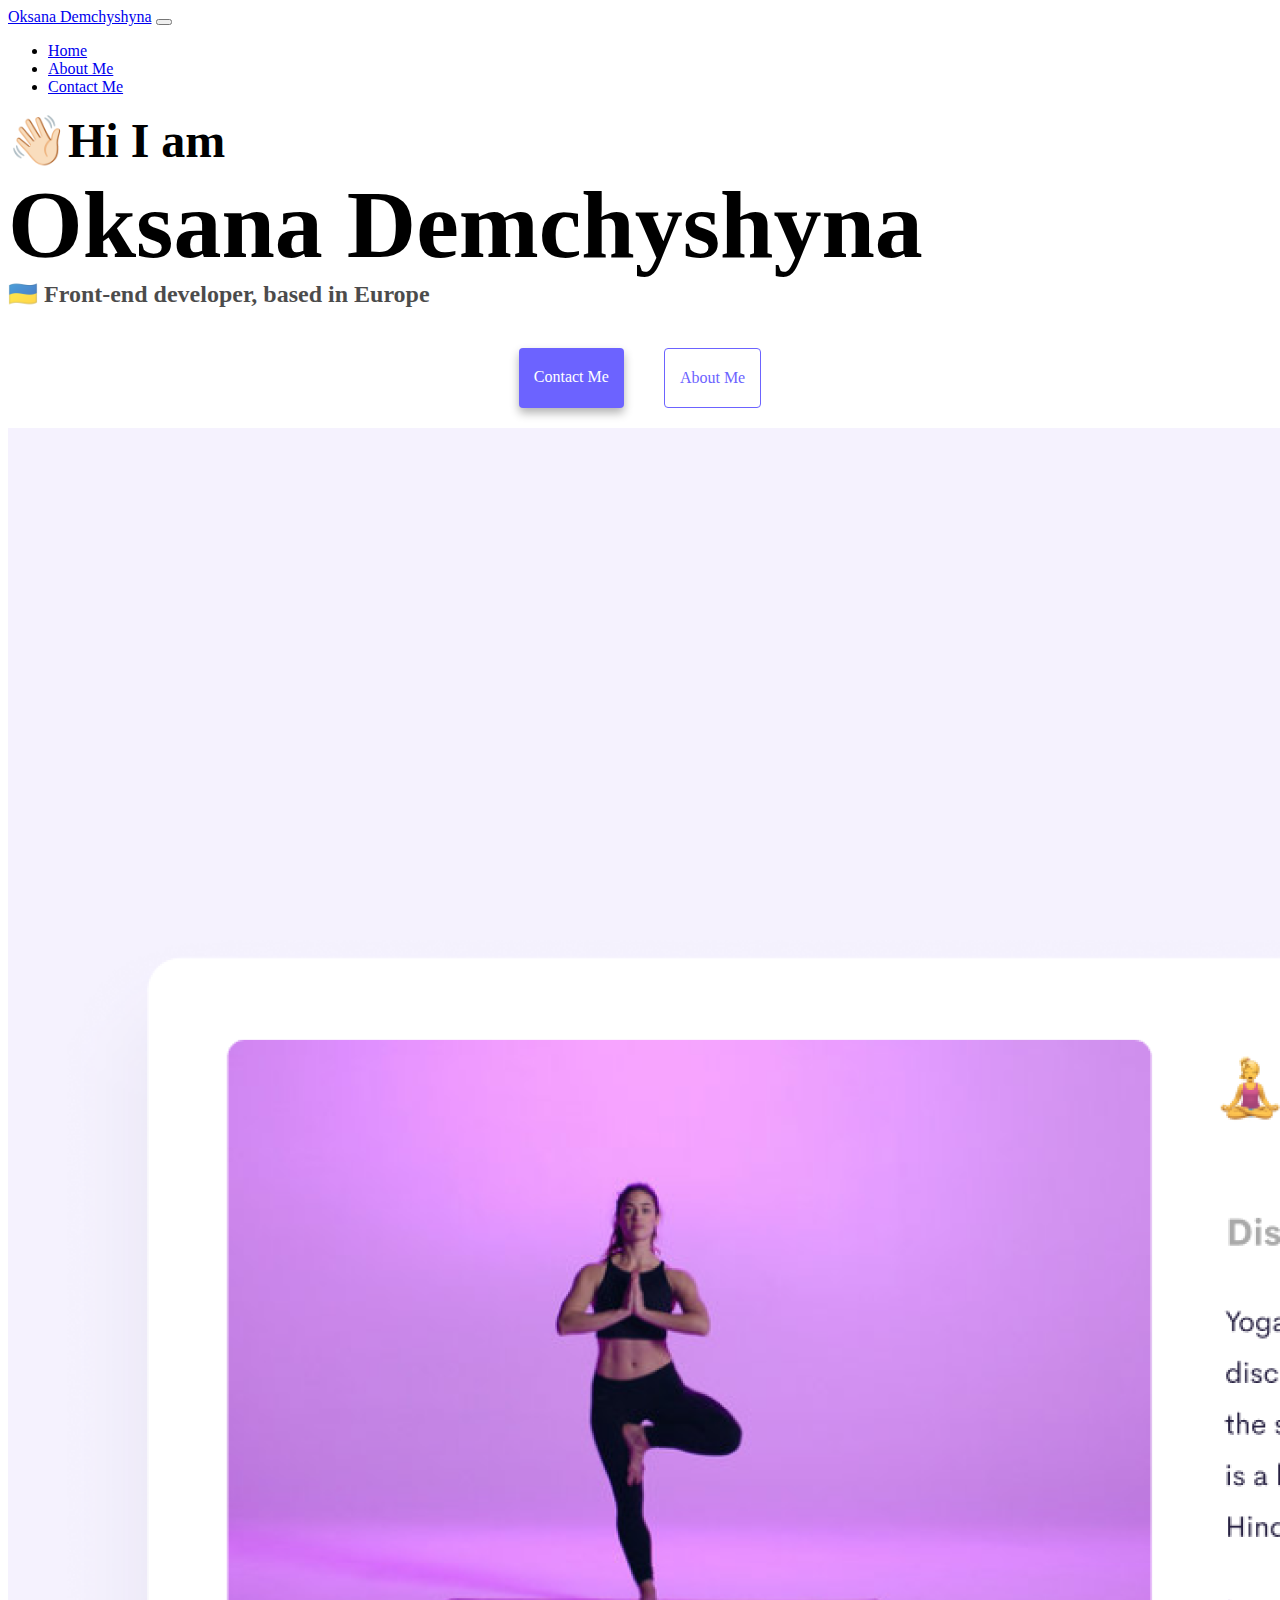
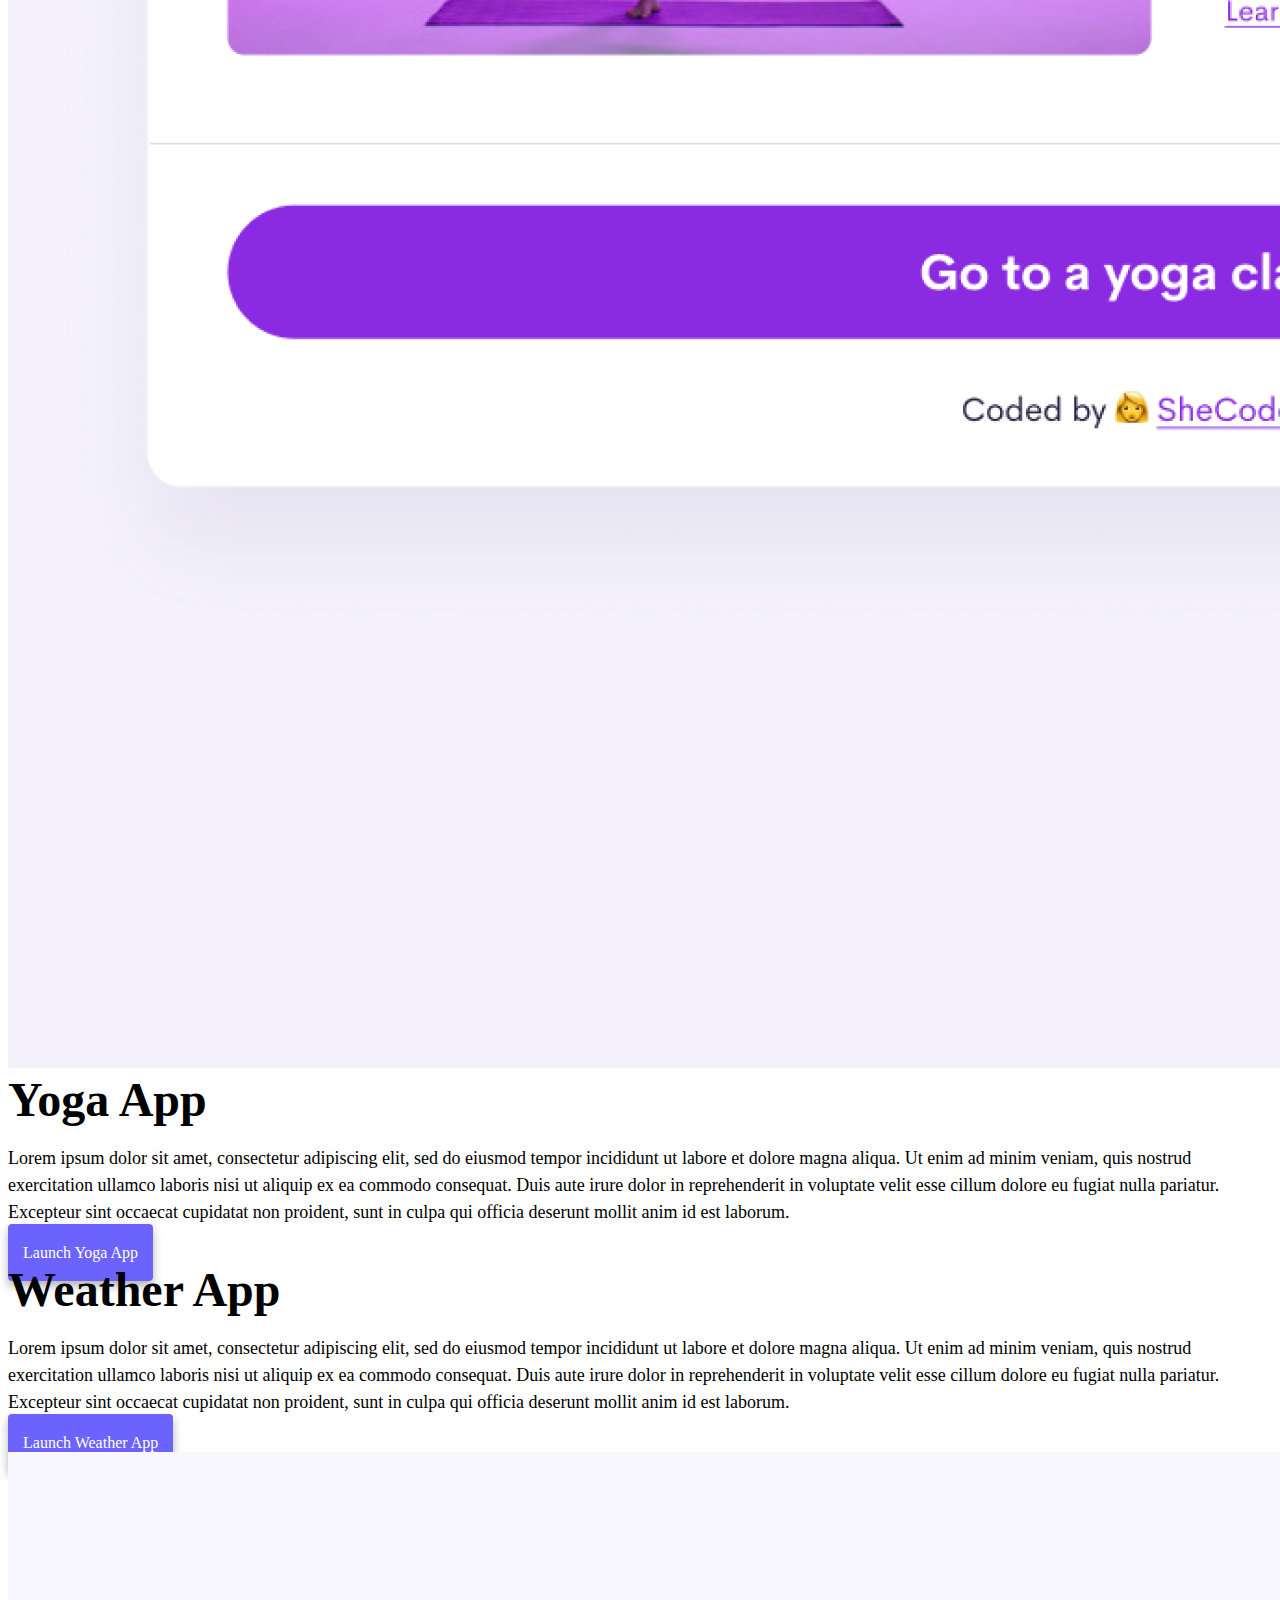
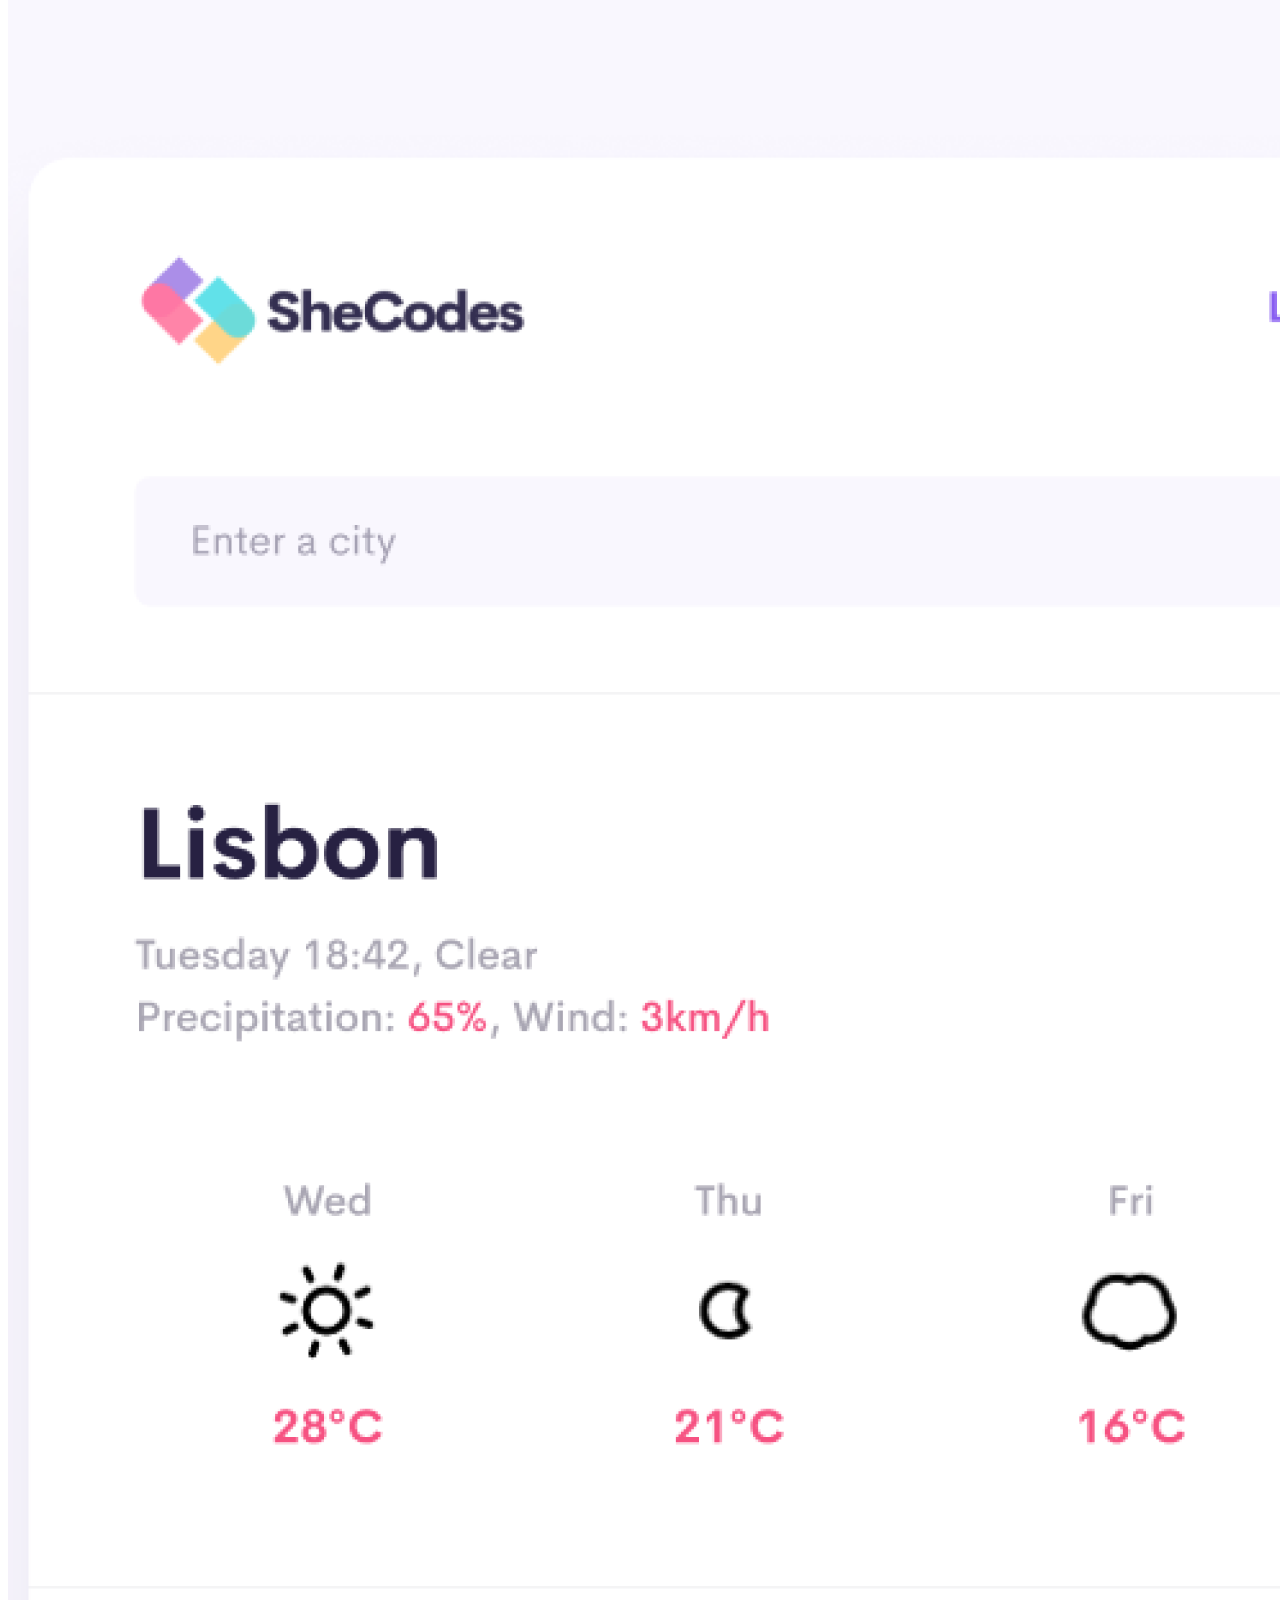
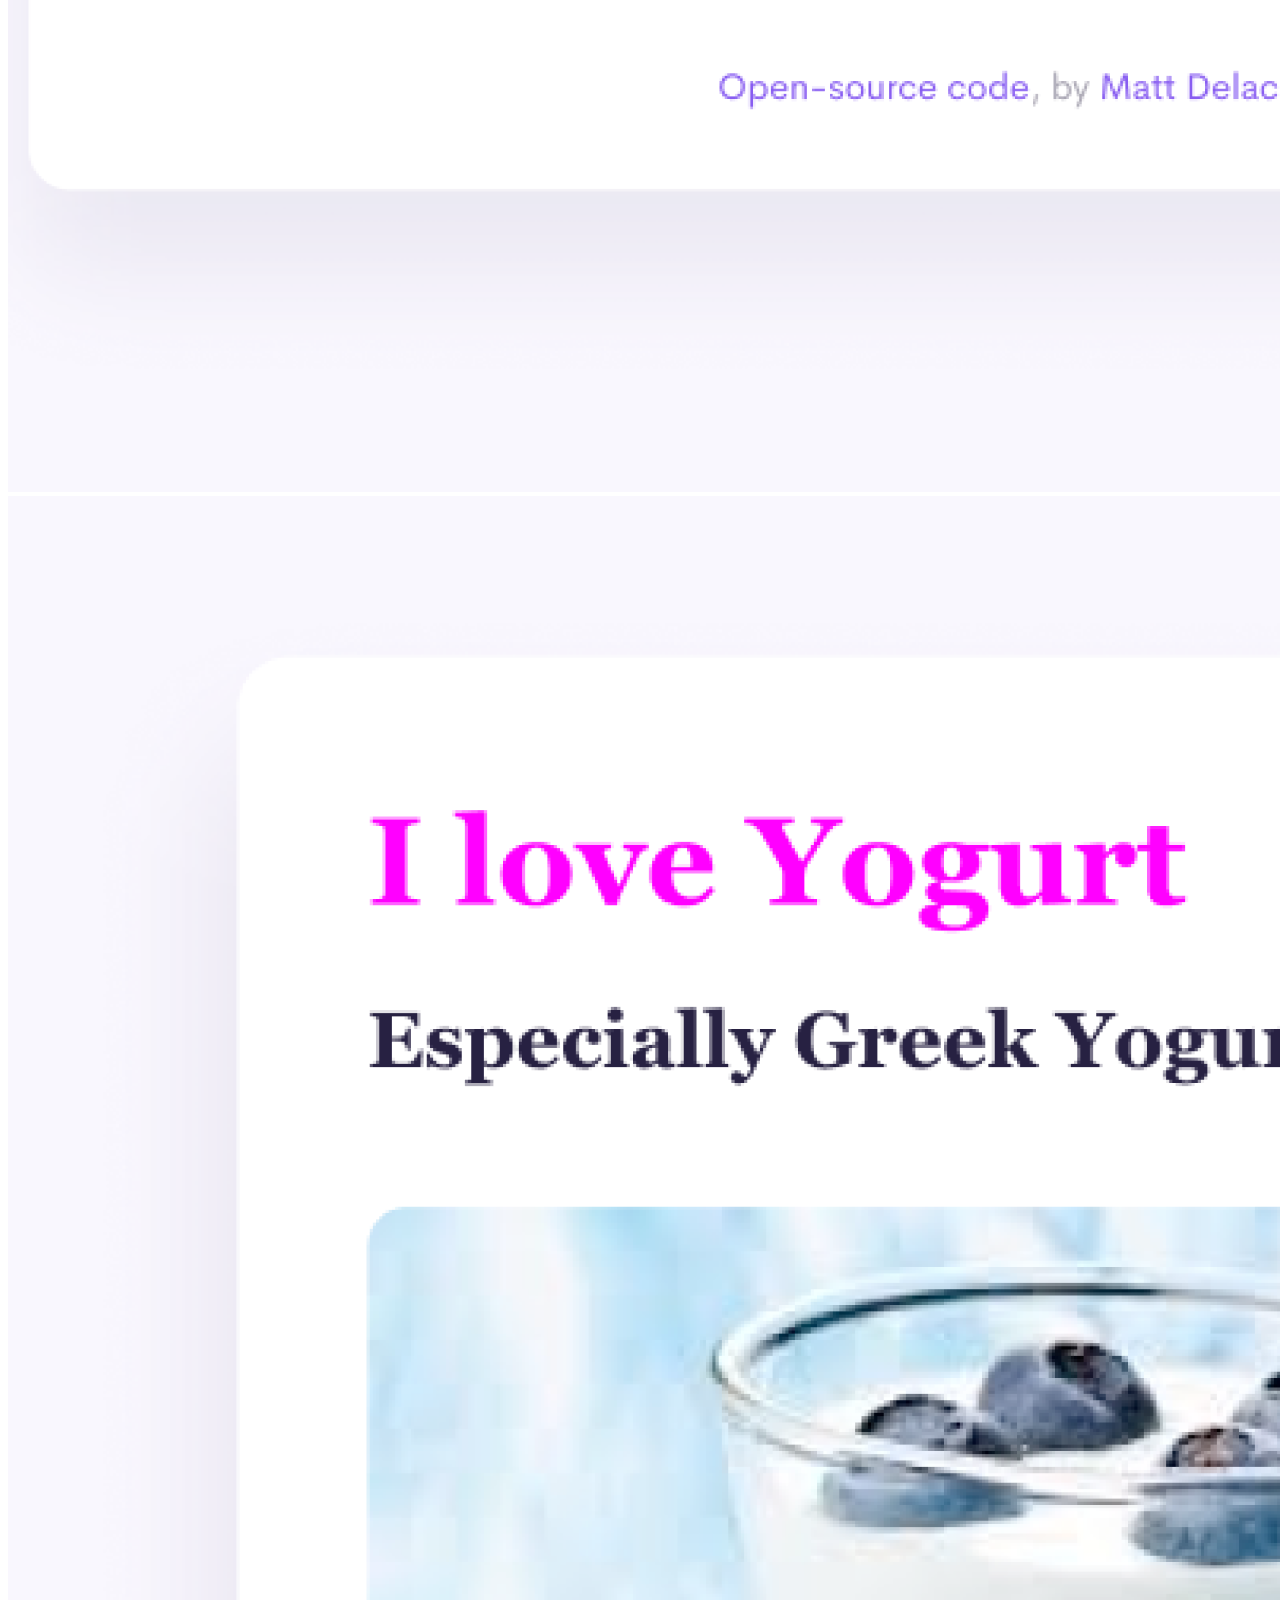
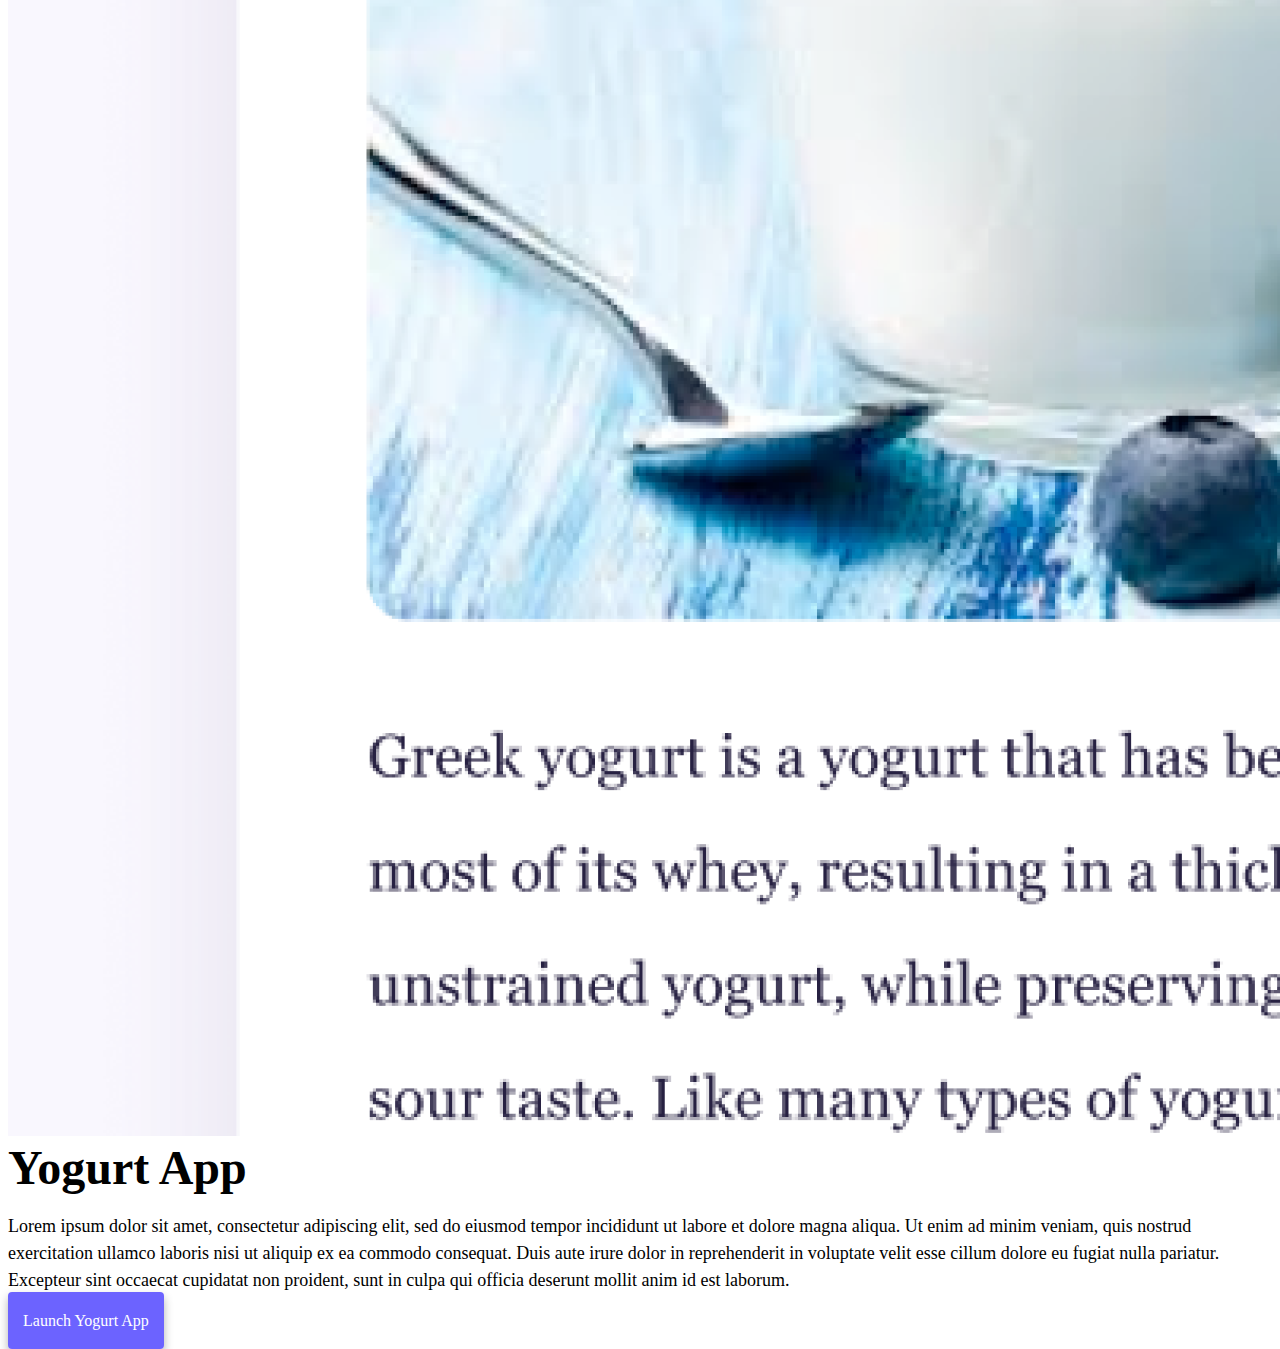
<file: index.html>
<!DOCTYPE html>
<html lang="en">
  <head>
    <meta charset="UTF-8" />
    <meta name="viewport" content="width=device-width, initial-scale=1.0" />
    <link
      href="https://cdn.jsdelivr.net/npm/bootstrap@5.2.3/dist/css/bootstrap.min.css"
      rel="stylesheet"
      integrity="sha384-rbsA2VBKQhggwzxH7pPCaAqO46MgnOM80zW1RWuH61DGLwZJEdK2Kadq2F9CUG65"
      crossorigin="anonymous"
    />
    <script
      src="https://cdn.jsdelivr.net/npm/bootstrap@5.3.2/dist/js/bootstrap.bundle.min.js"
      integrity="sha384-C6RzsynM9kWDrMNeT87bh95OGNyZPhcTNXj1NW7RuBCsyN/o0jlpcV8Qyq46cDfL"
      crossorigin="anonymous"
    ></script>
    <link rel="stylesheet" href="src/style.css" />
    <title>Oksana Demchyshyna</title>
  </head>
  <body>
    <nav class="navbar navbar-expand-lg bg-body-tertiary bg-light sticky-top">
      <div class="container">
        <a class="navbar-brand" href="index.html">Oksana Demchyshyna</a>
        <button
          class="navbar-toggler"
          type="button"
          data-bs-toggle="collapse"
          data-bs-target="#navbarNav"
          aria-controls="navbarNav"
          aria-expanded="false"
          aria-label="Toggle navigation"
        >
          <span class="navbar-toggler-icon"></span>
        </button>
        <div class="collapse navbar-collapse" id="navbarNav">
          <ul class="navbar-nav">
            <li class="nav-item">
              <a class="nav-link active" aria-current="page" href="index.html"
                >Home</a
              >
            </li>
            <li class="nav-item">
              <a class="nav-link" href="about.html">About Me</a>
            </li>
            <li class="nav-item">
              <a class="nav-link" href="about.html#contact-me">Contact Me</a>
            </li>
          </ul>
        </div>
      </div>
    </nav>
    <h2 class="text-center mt-5">👋🏻Hi I am</h2>
    <h1 class="text-center">Oksana Demchyshyna</h1>
    <h3 class="text-center">🇺🇦 Front-end developer, based in Europe</h3>

    <div class="navigation-links mb-5">
      <a href="about.html#contact-me" target="_blank" class="primary-link"
        >Contact Me</a
      >
      <a href="about.html" target="_blank" class="secondary-link">About Me</a>
    </div>
    <div class="container mb-5">
      <div class="row">
        <div class="col-md-6">
          <img src="images/yoga.png" class="img-fluid rounded" />
        </div>
        <div class="col-md-6">
          <h2 class="mt-3 mb-3">Yoga App</h2>
          <p class="mb-3">
            Lorem ipsum dolor sit amet, consectetur adipiscing elit, sed do
            eiusmod tempor incididunt ut labore et dolore magna aliqua. Ut enim
            ad minim veniam, quis nostrud exercitation ullamco laboris nisi ut
            aliquip ex ea commodo consequat. Duis aute irure dolor in
            reprehenderit in voluptate velit esse cillum dolore eu fugiat nulla
            pariatur. Excepteur sint occaecat cupidatat non proident, sunt in
            culpa qui officia deserunt mollit anim id est laborum.
          </p>
          <div class="mt-5">
            <a href="#" class="primary-link">Launch Yoga App</a>
          </div>
        </div>
      </div>

      <div class="row mt-5">
        <div class="col-md-6">
          <h2 class="mt-3 mb-3">Weather App</h2>
          <p>
            Lorem ipsum dolor sit amet, consectetur adipiscing elit, sed do
            eiusmod tempor incididunt ut labore et dolore magna aliqua. Ut enim
            ad minim veniam, quis nostrud exercitation ullamco laboris nisi ut
            aliquip ex ea commodo consequat. Duis aute irure dolor in
            reprehenderit in voluptate velit esse cillum dolore eu fugiat nulla
            pariatur. Excepteur sint occaecat cupidatat non proident, sunt in
            culpa qui officia deserunt mollit anim id est laborum.
          </p>
          <div class="mb-5 mt-5">
            <a href="#" class="primary-link">Launch Weather App</a>
          </div>
        </div>
        <div class="col-md-6">
          <img src="images/weather.png" class="img-fluid rounded" />
        </div>
      </div>

      <div class="row mt-5">
        <div class="col-md-6">
          <img src="images/yogurt.png" class="img-fluid rounded" />
        </div>
        <div class="col-md-6">
          <h2 class="mt-3 mb-3">Yogurt App</h2>
          <p>
            Lorem ipsum dolor sit amet, consectetur adipiscing elit, sed do
            eiusmod tempor incididunt ut labore et dolore magna aliqua. Ut enim
            ad minim veniam, quis nostrud exercitation ullamco laboris nisi ut
            aliquip ex ea commodo consequat. Duis aute irure dolor in
            reprehenderit in voluptate velit esse cillum dolore eu fugiat nulla
            pariatur. Excepteur sint occaecat cupidatat non proident, sunt in
            culpa qui officia deserunt mollit anim id est laborum.
          </p>
          <div class="mt-5">
            <a href="#" class="primary-link">Launch Yogurt App</a>
          </div>
        </div>
      </div>
    </div>
  </body>
</html>
</file>
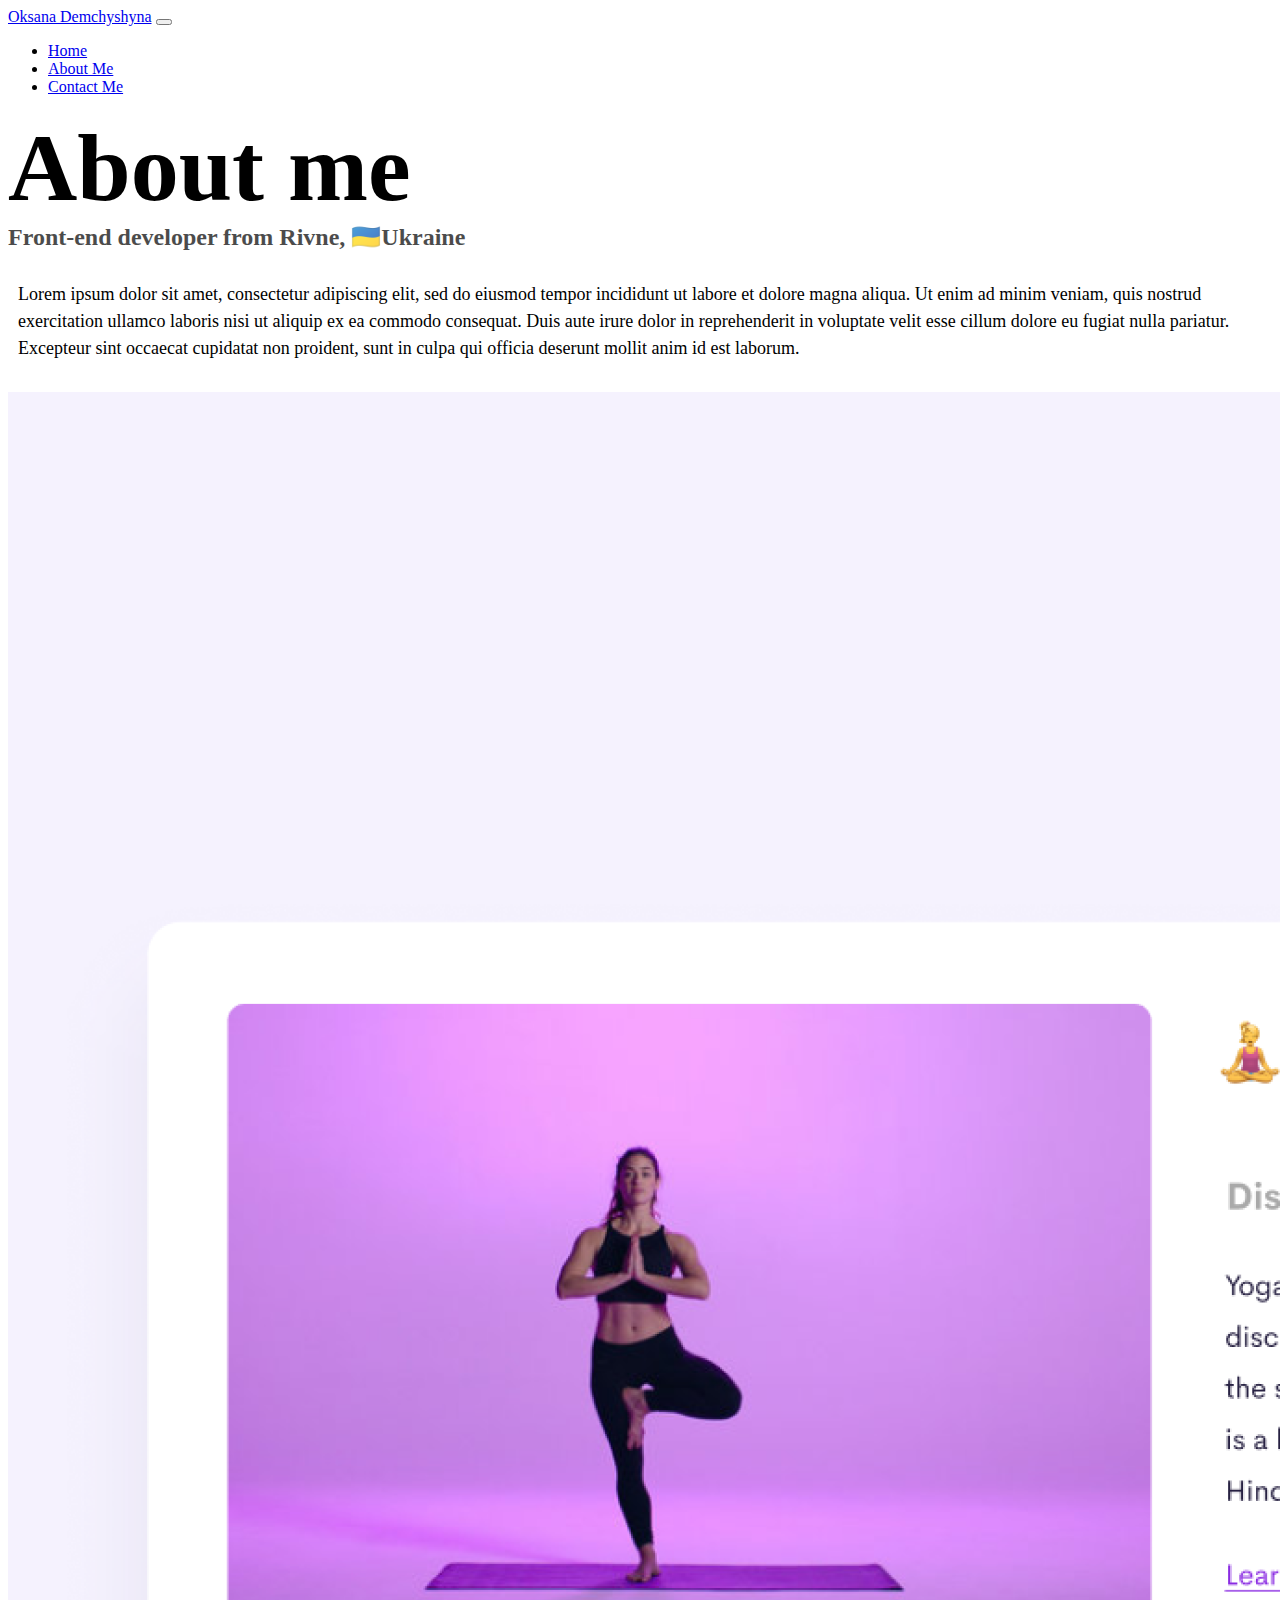
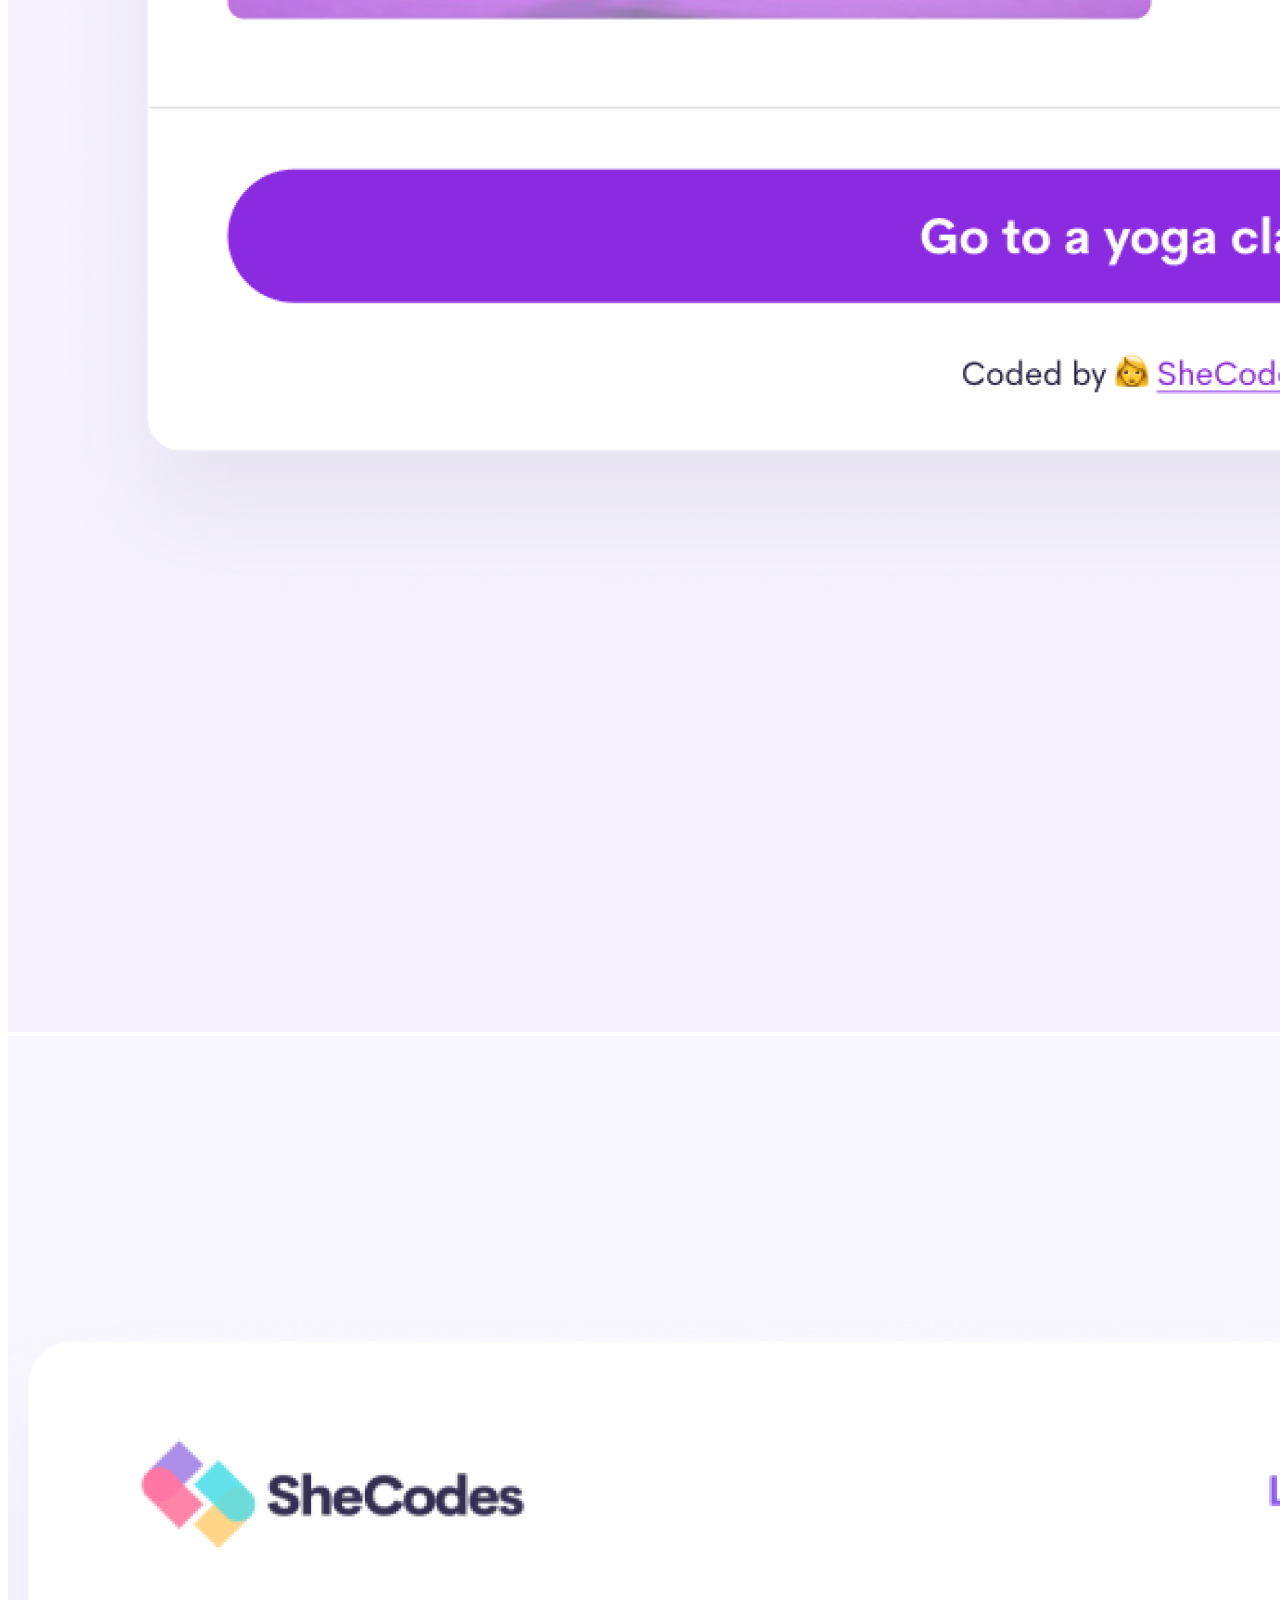
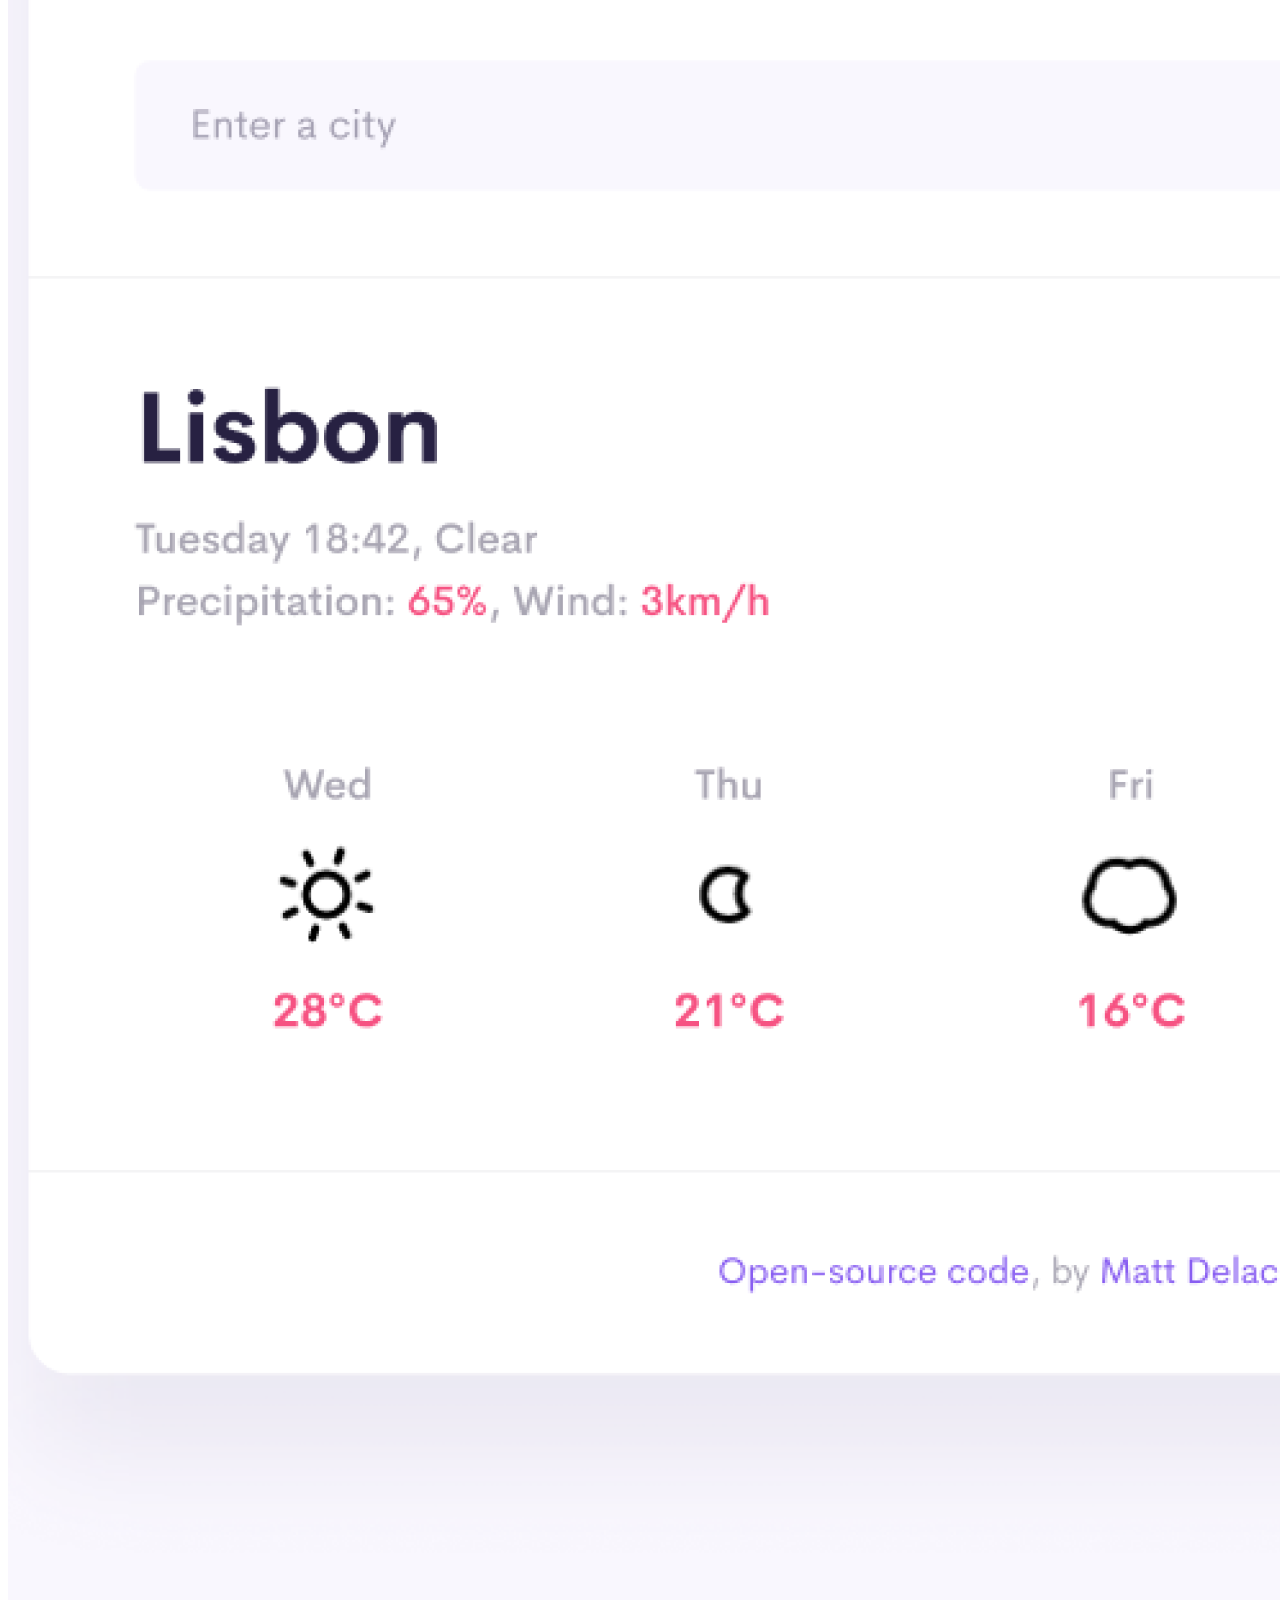
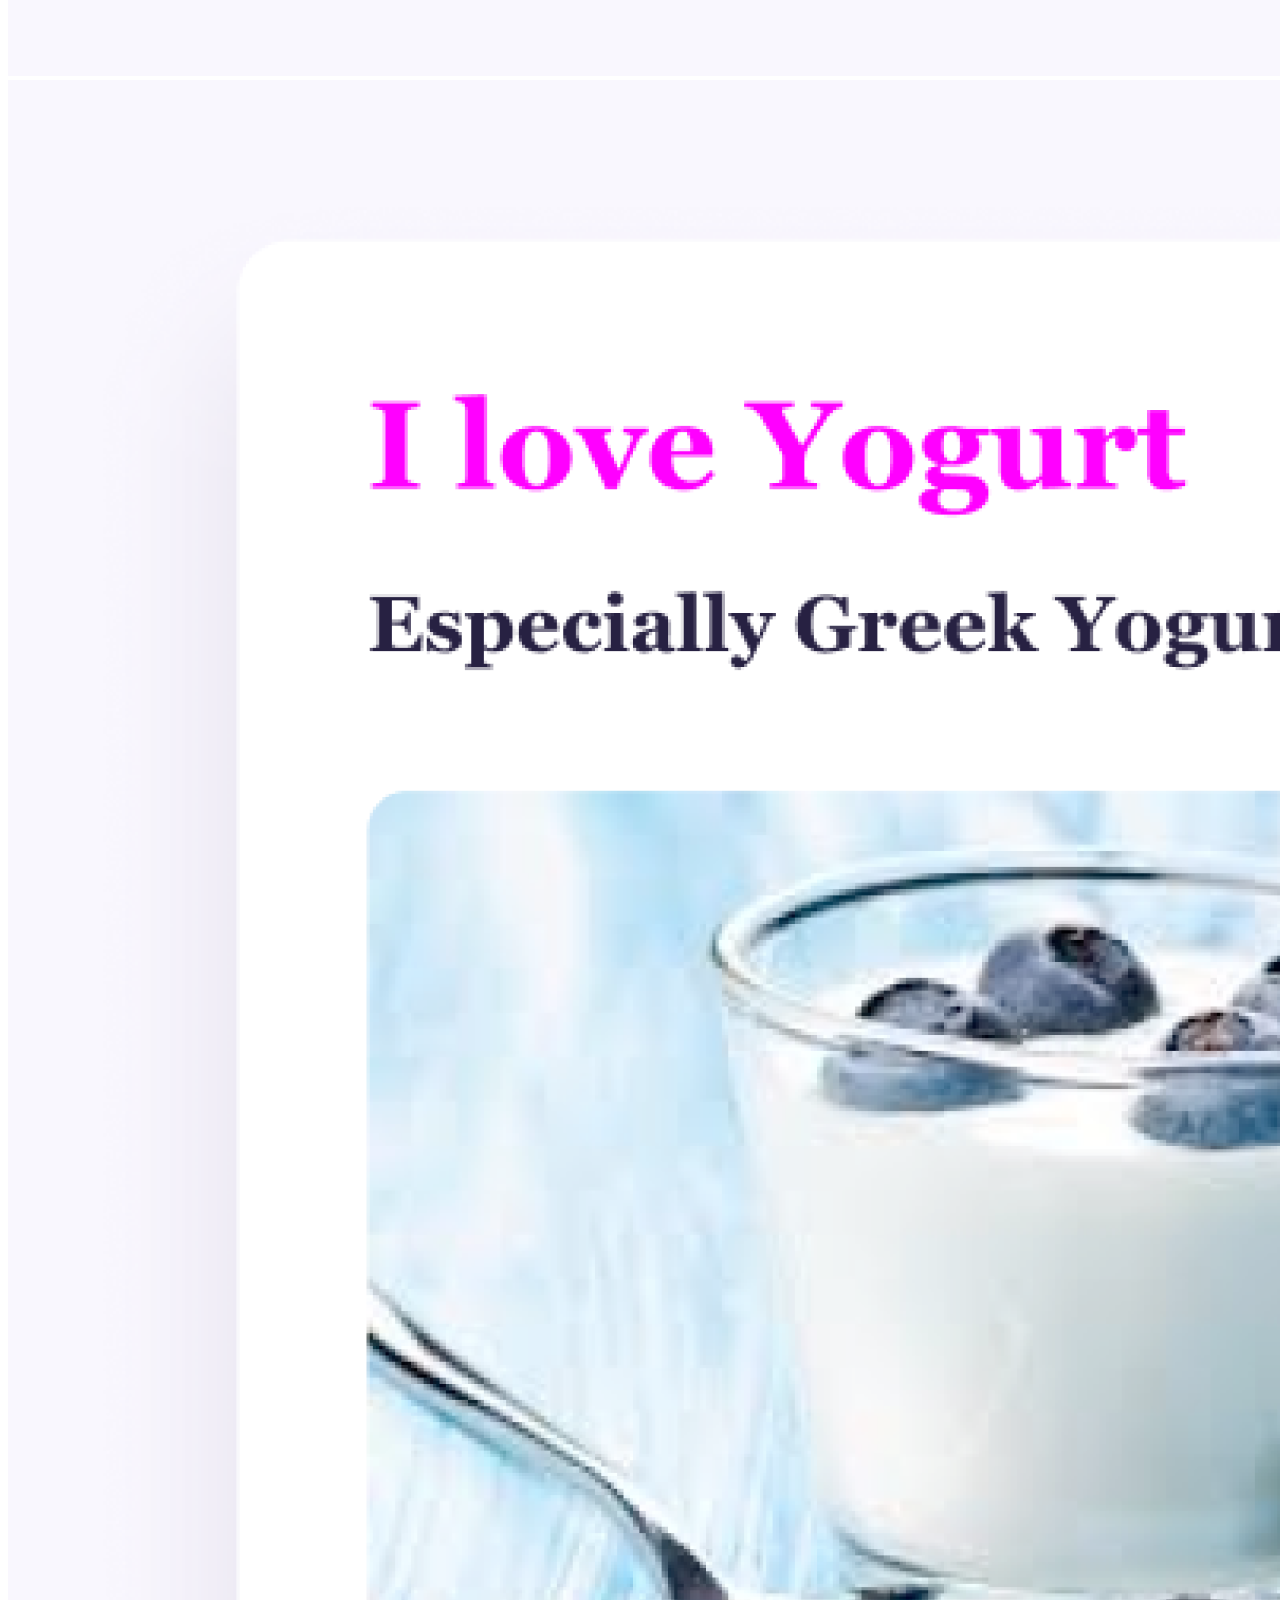
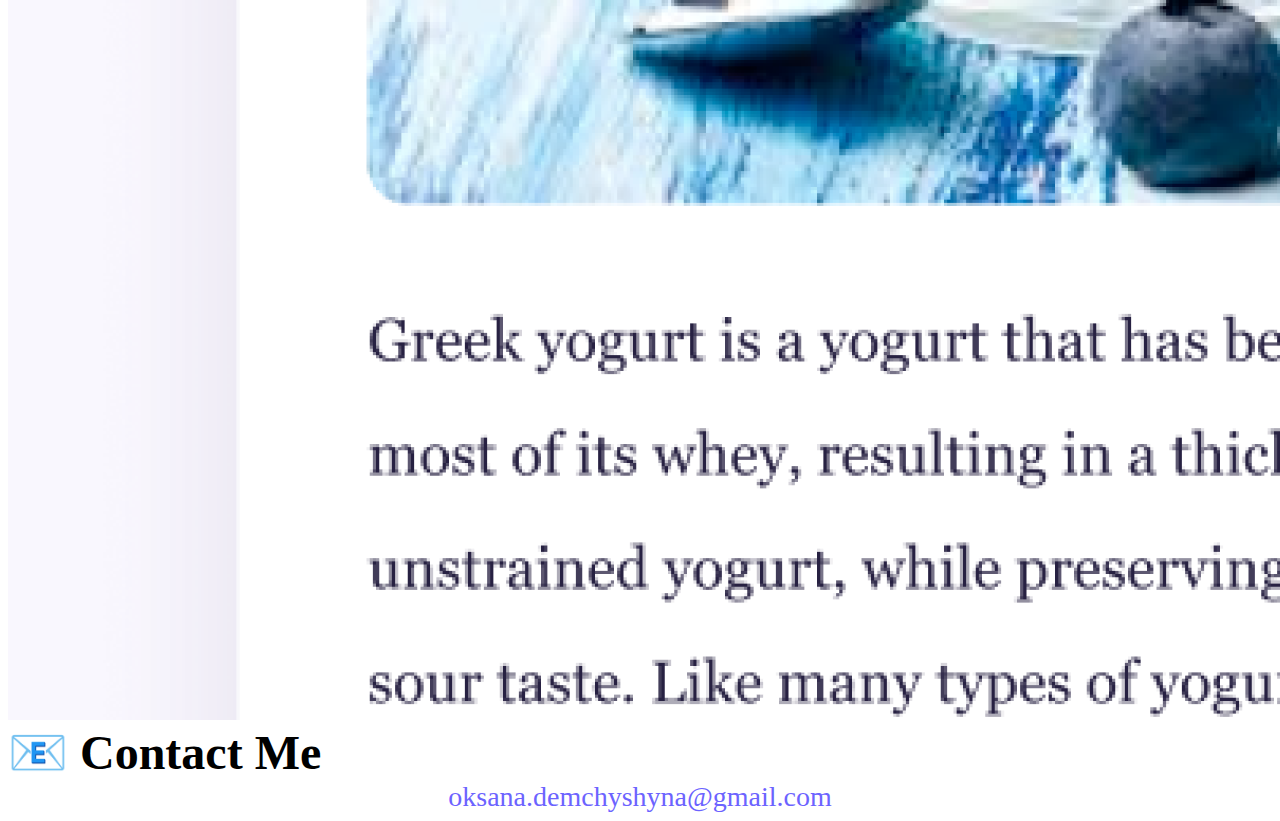
<file: about.html>
<!DOCTYPE html>
<html lang="en">
  <head>
    <meta charset="UTF-8" />
    <meta name="viewport" content="width=device-width, initial-scale=1.0" />
      <link
      href="https://cdn.jsdelivr.net/npm/bootstrap@5.2.3/dist/css/bootstrap.min.css"
      rel="stylesheet"
      integrity="sha384-rbsA2VBKQhggwzxH7pPCaAqO46MgnOM80zW1RWuH61DGLwZJEdK2Kadq2F9CUG65"
      crossorigin="anonymous"
    />
    <script
      src="https://cdn.jsdelivr.net/npm/bootstrap@5.3.2/dist/js/bootstrap.bundle.min.js"
      integrity="sha384-C6RzsynM9kWDrMNeT87bh95OGNyZPhcTNXj1NW7RuBCsyN/o0jlpcV8Qyq46cDfL"
      crossorigin="anonymous"
    ></script>
     <link rel="stylesheet" href="src/style.css" />
    <title>About Oksana Demchyshyna</title>
  </head>
  <body>
       <nav class="navbar navbar-expand-lg bg-body-tertiary bg-light sticky-top">
  <div class="container">
    <a class="navbar-brand" href="index.html">Oksana Demchyshyna</a>
    <button class="navbar-toggler" type="button" data-bs-toggle="collapse" data-bs-target="#navbarNav" aria-controls="navbarNav" aria-expanded="false" aria-label="Toggle navigation">
      <span class="navbar-toggler-icon"></span>
    </button>
    <div class="collapse navbar-collapse" id="navbarNav">
      <ul class="navbar-nav">
        <li class="nav-item">
          <a class="nav-link" aria-current="page" href="index.html">Home</a>
        </li>
        <li class="nav-item">
          <a class="nav-link active" href="about.html">About Me</a>
        </li>
        <li class="nav-item">
          <a class="nav-link" href="about.html#contact">Contact Me</a>
        </li>
      </ul>
    </div>
  </div>
</nav>
    <h1 class="text-center mt-5">About me</h1>
    <h3 class="text-center">Front-end developer from Rivne, 🇺🇦Ukraine</h3>

    <div class="about-paragraphs text-center">
    <p>
      Lorem ipsum dolor sit amet, consectetur adipiscing elit, sed do eiusmod
      tempor incididunt ut labore et dolore magna aliqua. Ut enim ad minim
      veniam, quis nostrud exercitation ullamco laboris nisi ut aliquip ex ea
      commodo consequat. Duis aute irure dolor in reprehenderit in voluptate
      velit esse cillum dolore eu fugiat nulla pariatur. Excepteur sint occaecat
      cupidatat non proident, sunt in culpa qui officia deserunt mollit anim id
      est laborum.
    </p>
    </div>

<div class="container mb-5">
  <div class="row">
    <div class="col-md-4">
      <img src="images/yoga.png" class="img-fluid p-2 shadow rounded">
    </div>
      <div class="col-md-4">
      <img src="images/weather.png" class="img-fluid p-2 shadow rounded">
    </div>
      <div class="col-md-4">
      <img src="images/yogurt.png" class="img-fluid p-2 shadow rounded">
    </div>
  </div>
</div>


    <div id="contact-me">
      <h2 class="text-center">📧 Contact Me</h2>
      <a href="mailto:oksana.demchyshyna@gmail.com" class="email-link">oksana.demchyshyna@gmail.com</a>
    </div>
  </body>
</html>
</file>
<file: src/style.css>
:root {
   --primary-color: #6c63ff;
   --box-shadow: 0 5px 10px rgba(0,0,0,0.3);
   --secondary-color: #f5f2fe; 
}


h1, h2, h3 {

    margin: 0;
}

h1 {
    font-size: 96px;
    
}

h2 {
    font-size: 48px;
}

h3 {
    font-size: 24px;
    opacity: 0.7;
}

p {
   font-size: 18px;
   line-height: 1.5;
}

.navigation-links {
    display: flex;
    justify-content: center;
}

.navigation-links a {
    margin: 20px;
    margin-top: 40px;
    
    
}

.primary-link {
    border-radius: 4px;
    text-decoration: none;
    padding: 20px 15px;
    text-transform: capitalize;
    background: var(--primary-color);
    box-shadow: var(--box-shadow);
    color: white;
}

.secondary-link {
    border-radius: 4px;
    text-decoration: none;
    text-transform: capitalize;
    padding: 20px 15px;
    border: 1px solid var(--primary-color);
    color: var(--primary-color); 
}

.homepage-link {
    color: var(--primary-color);
    text-align: center;
    display: block;
}

.about-paragraphs {
    margin: 30px 0;
}

.about-paragraphs p {
    margin: 10px;
}

.email-link {
     display: flex;
  justify-content: center;
  color: var(--primary-color);
  font-size: 28px;
  text-decoration: none;
}

.email-link:hover {
text-decoration: underline;
}
</file>
